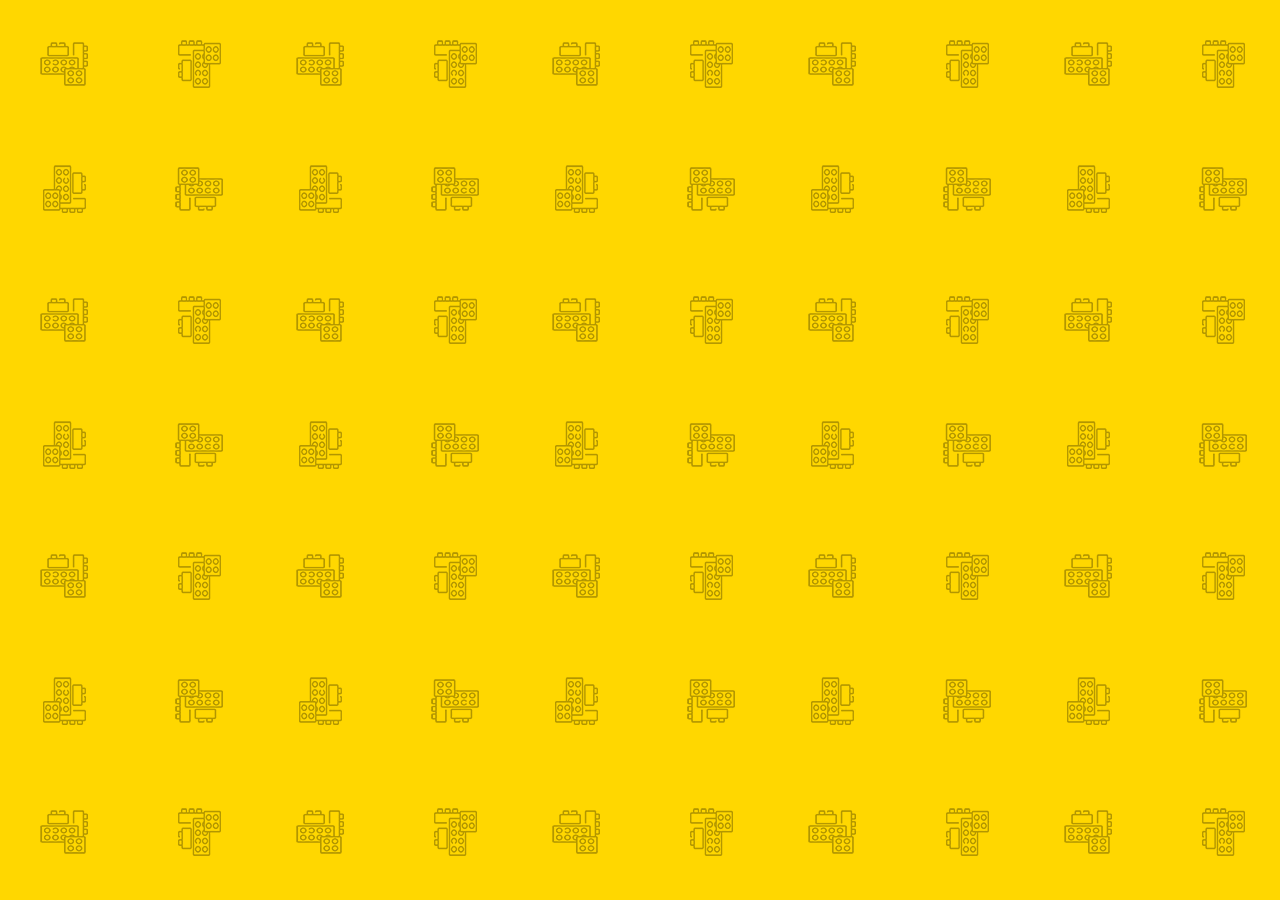
<file: index.html>
<!DOCTYPE html>
<html lang="en">
<head>
    <meta charset="UTF-8">
    <meta name="viewport" content="width=device-width, initial-scale=1.0">
    <link href="style.css" rel="stylesheet" type="text/css">
    <title>LEGOdudes</title>
</head>
<body>
    
</body>
<script src="shopscript.js" defer></script>
</html>
</file>
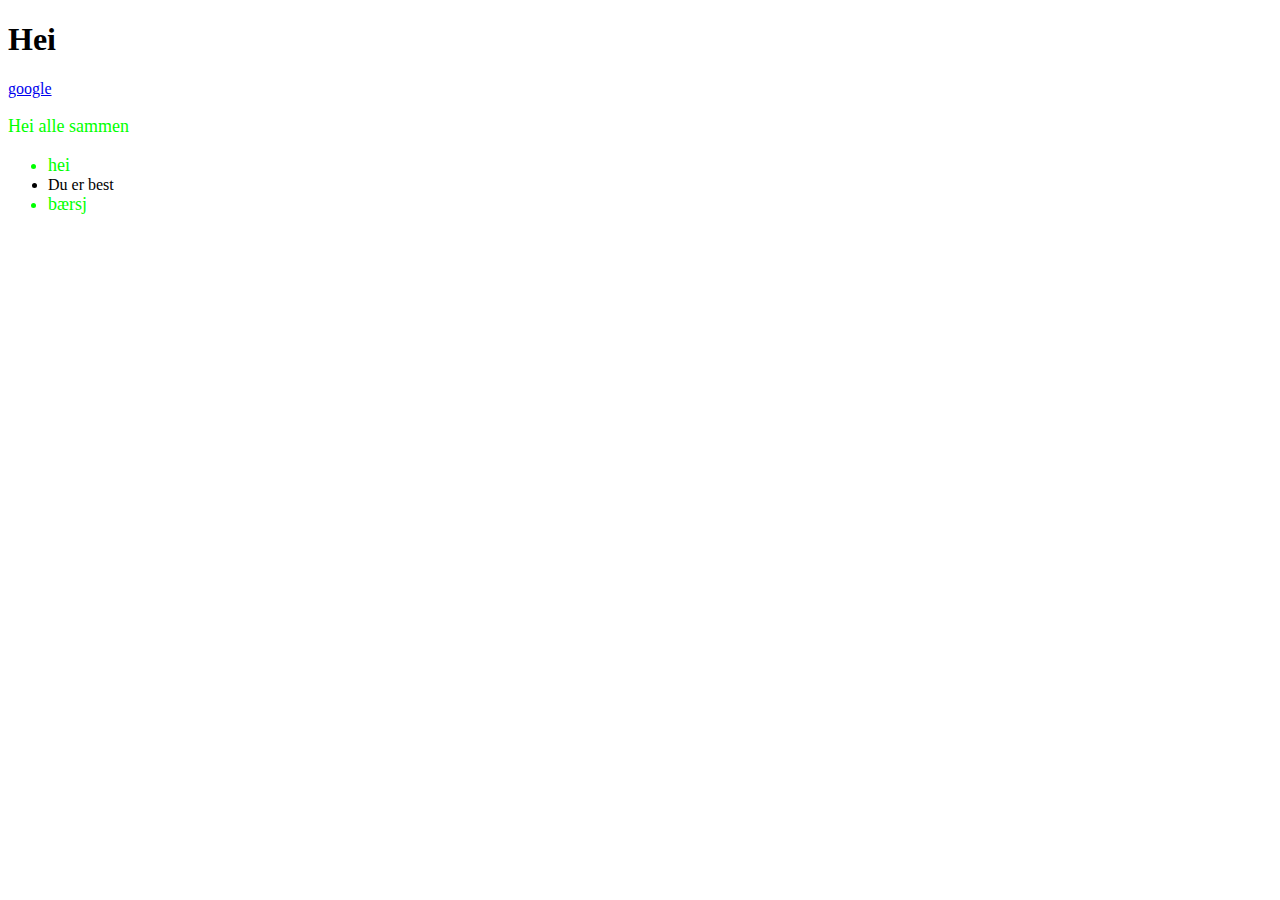
<file: ovning/index.html>
<!DOCTYPE html>
<html lang="en">
<head>
    <meta charset="UTF-8">
    <meta name="viewport" content="width=device-width, initial-scale=1.0">
    <title>Document</title>
    <link href="style.css" rel="stylesheet" type="text/css">
</head>
<body>
    <h1>Hei</h1>
    <nav id="meny">
        <a href="https://google.com">google</a>
    </nav>
    <p class="big">Hei alle sammen</p>
    <ul>
        <li class="big">
            hei
        </li>
        <li>Du er best</li>
        <li class="big">bærsj</li>
    </ul>
</body>
<script>
    const main = document.getElementById("meny")
    console.log(main)
    const big = document.querySelector(".big")
    console.log(big)
    const big2 = document.querySelectorAll("li.big")
    console.log(big2)
</script>
</html>
</file>
<file: style.css>
@import url('https://fonts.googleapis.com/css2?family=Rubik:ital,wght@0,300..900;1,300..900&display=swap');
:root{
    --red: #da291c;
    --yellow: #ffd700;
    --blue: #006DB7;
    --green: #0b1b12;
    --white: #FFFFFF;
    --black: #000000;
    --rootsize: 20px;
    --maxwidth: 1200px;
}
body, html {
    margin: 0;
    padding: 0;
}
body {
        font-family: "Rubik", sans-serif;
        background-color: var(--yellow);
        background-image: url(website_images/mainbackground.png);
}
p{
    font-size: 1rem;
}
h1{
    margin: 0;
    padding: 0;
    max-width: 250px;
}
a{
        display: inline-block;
        width: 100%;
        overflow: hidden;
    }
h2{
    font-size: 2.5rem;
    font-weight: 500;
}
h3{
    font-size: 1.5rem;
    font-weight: 600;
}
/* HOVEDOMRÅDET */
#container {
    width: 100%;
    max-width: var(--maxwidth);
    background-color: var(--white);
    margin: 0, auto;
}

header{
    padding: 1rem;
}
</file>
<file: ovning/style.css>
.big{
    font-size: large;
    color: lime;
}
</file>
